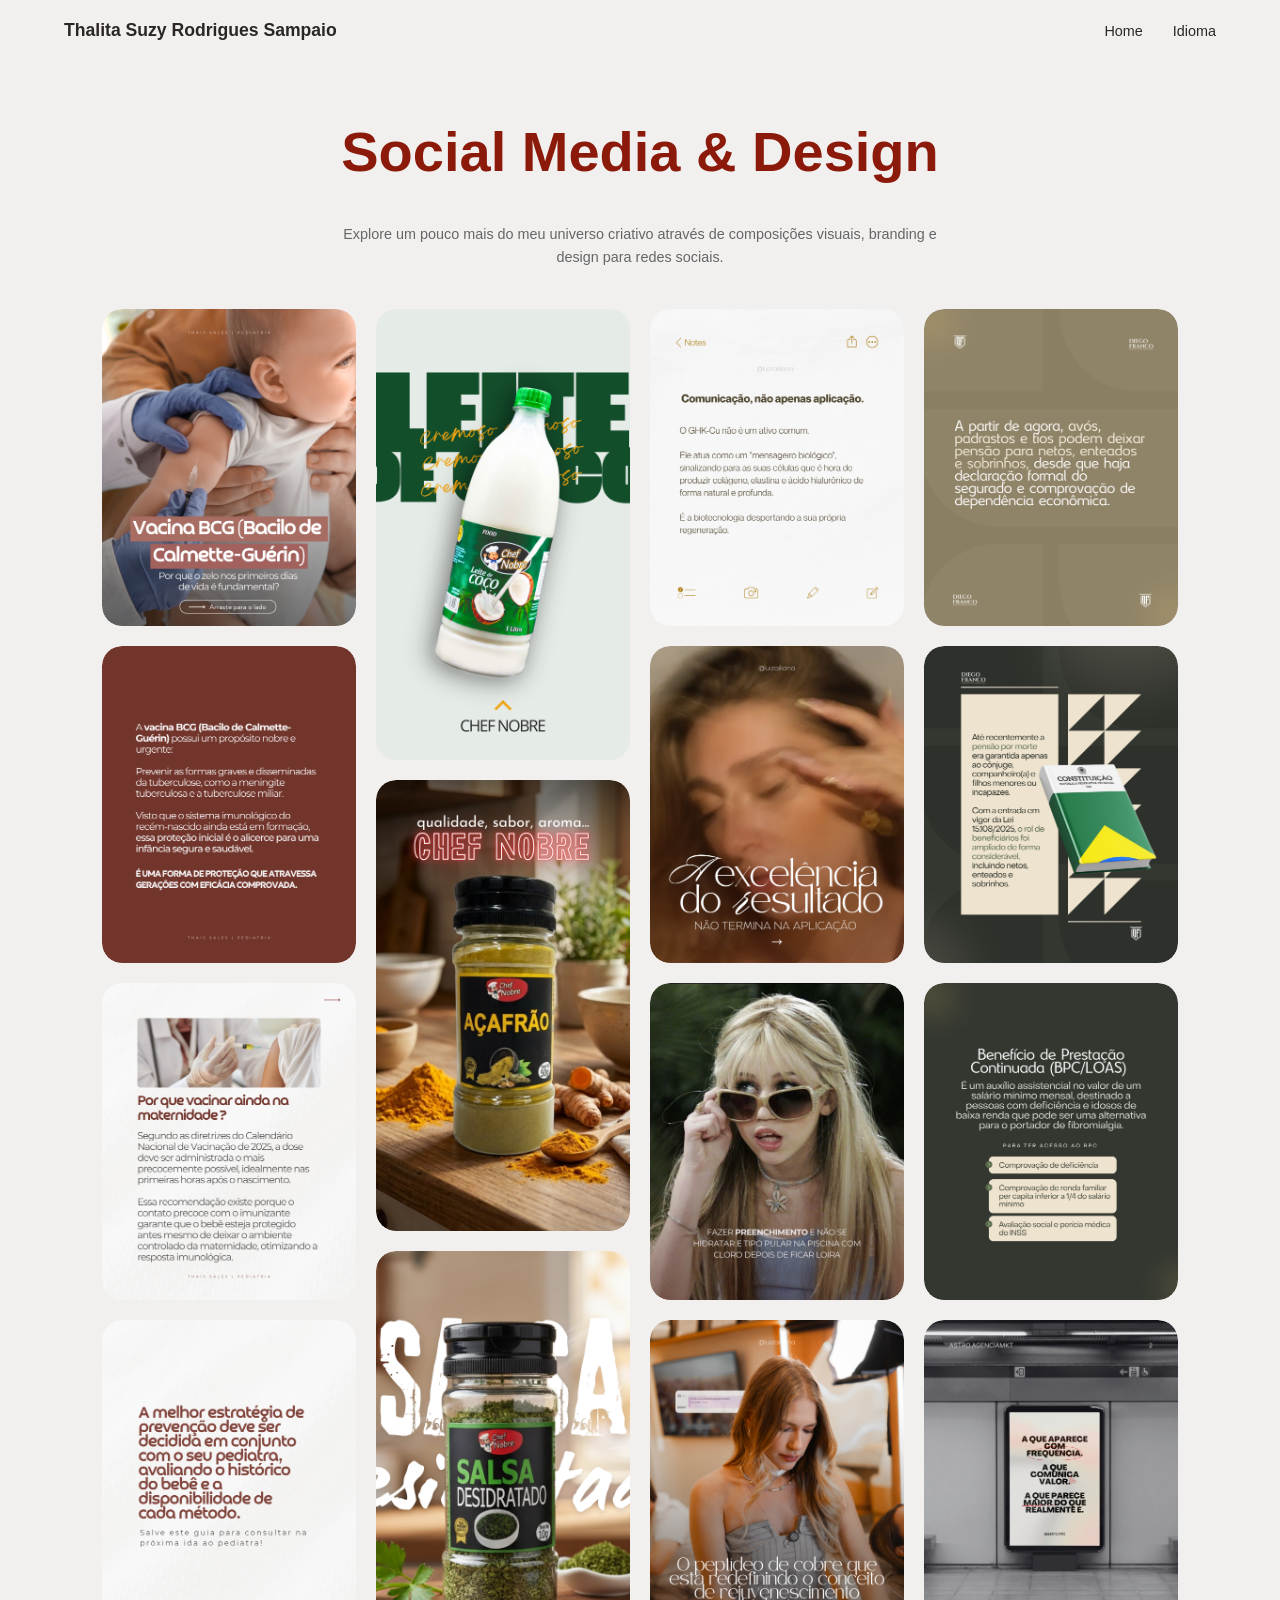
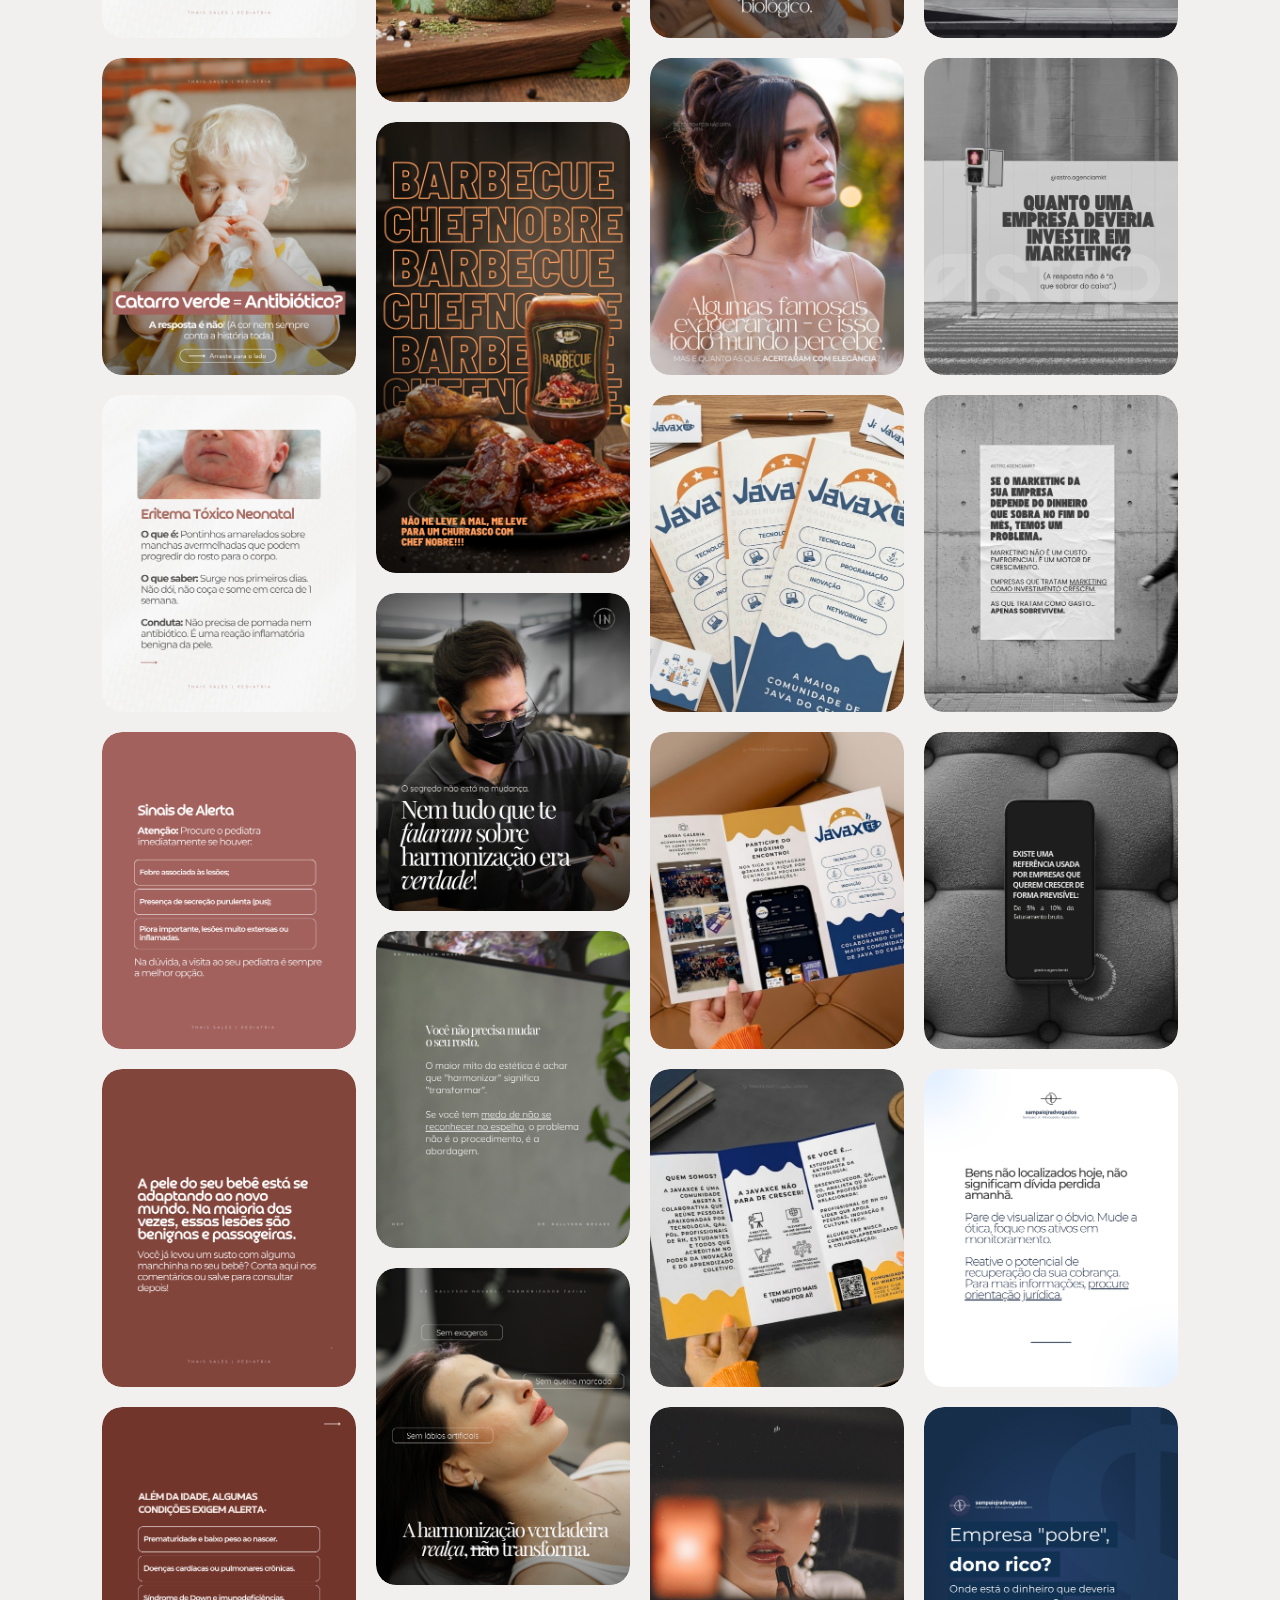
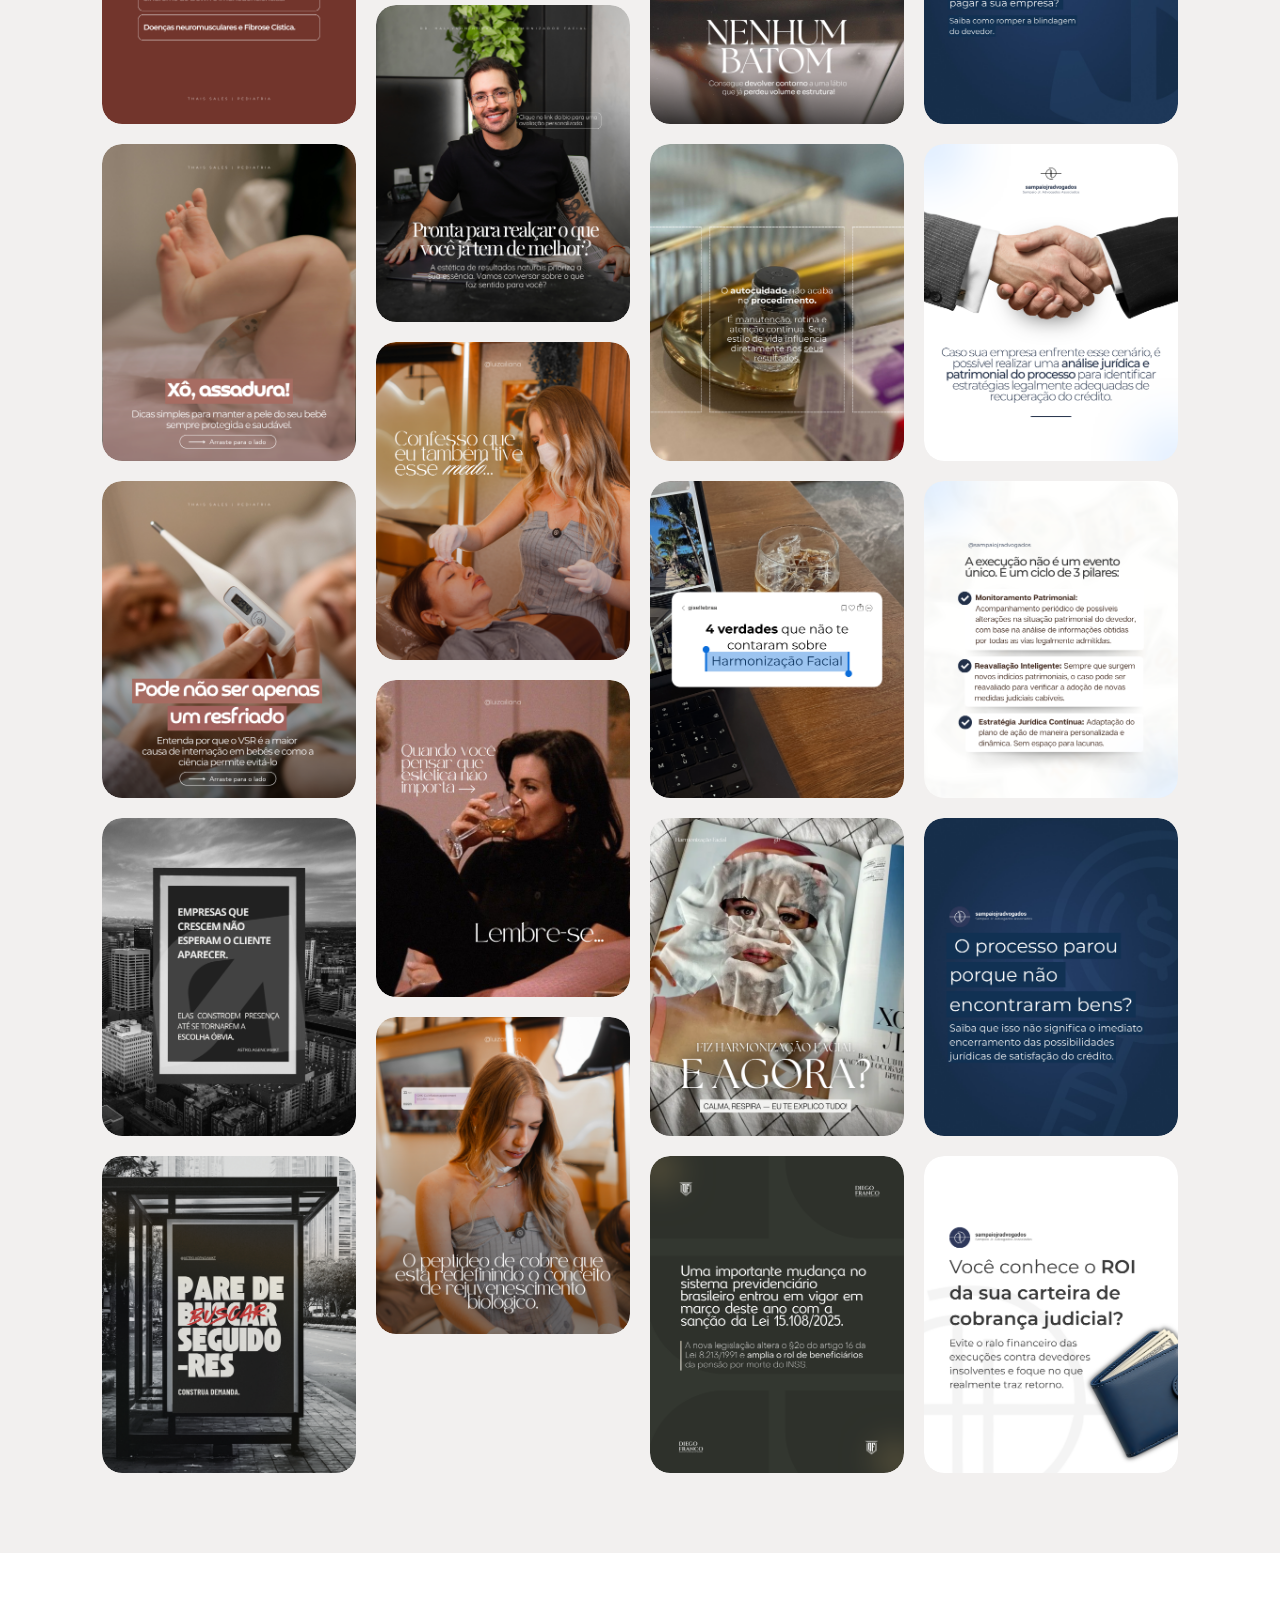
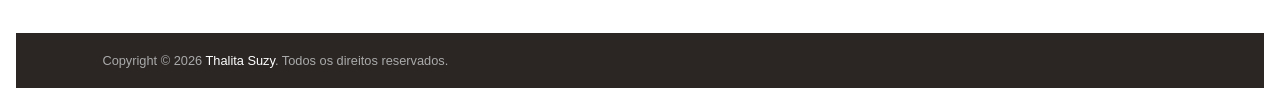
<file: social.html>
<!DOCTYPE html>
<html lang="pt-br">
<head>
    <meta charset="UTF-8">
    <meta name="viewport" content="width=device-width, initial-scale=1.0">
    <title>Social Media | Thalita Suzy</title>
    <link rel="stylesheet" href="index.css">
    <script src="main.js" defer></script>
</head>
<body id="social-page">

    <nav class="navbar">
        <div class="logo">Thalita Suzy Rodrigues Sampaio</div>
        <ul class="nav-links">
            <li><a href="index.html" data-i18n="nav_home">Home</a></li>
            <li class="dropdown-container">
                <a href="#" class="dropdown-trigger" data-i18n="nav_lang">Idioma</a>
                <ul class="dropdown-menu">
                    <li><a href="#" id="btn-pt">Português</a></li>
                    <li><a href="#" id="btn-en">Inglês</a></li>
                </ul>
            </li>
        </ul>
    </nav>

    <section class="social-header">
        <h1 class="section-title">Social Media <span>& Design</span></h1>
        <p class="brand-description" style="max-width: 600px; margin: 0 auto; text-align: center;">Explore um pouco mais do meu universo criativo através de composições visuais, branding e design para redes sociais.</p>
    </section>

    <section class="pinterest-container">
        <div class="pinterest-grid">
            <div class="pin-item"><img src="assets/socialmedia/1.png" alt="Design 1"></div>
            <div class="pin-item"><img src="assets/socialmedia/2.png" alt="Design 2"></div>
            <div class="pin-item"><img src="assets/socialmedia/3.png" alt="Design 3"></div>
            <div class="pin-item"><img src="assets/socialmedia/4.png" alt="Design 4"></div>
            <div class="pin-item"><img src="assets/socialmedia/5.png" alt="Design 5"></div>
            <div class="pin-item"><img src="assets/socialmedia/6.png" alt="Design 6"></div>
            <div class="pin-item"><img src="assets/socialmedia/7.png" alt="Design 6"></div>
            <div class="pin-item"><img src="assets/socialmedia/8.png" alt="Design 6"></div>
            <div class="pin-item"><img src="assets/socialmedia/9.png" alt="Design 6"></div>
            <div class="pin-item"><img src="assets/socialmedia/10.png" alt="Design 6"></div>
            <div class="pin-item"><img src="assets/socialmedia/11.png" alt="Design 6"></div>
            <div class="pin-item"><img src="assets/socialmedia/12.png" alt="Design 6"></div>
            <div class="pin-item"><img src="assets/socialmedia/13.png" alt="Design 6"></div>
            <div class="pin-item"><img src="assets/socialmedia/14.png" alt="Design 6"></div>
            <div class="pin-item"><img src="assets/socialmedia/15.png" alt="Design 6"></div>
            <div class="pin-item"><img src="assets/socialmedia/16.png" alt="Design 6"></div>
            <div class="pin-item"><img src="assets/socialmedia/17.png" alt="Design 6"></div>
            <div class="pin-item"><img src="assets/socialmedia/18.png" alt="Design 6"></div>
            <div class="pin-item"><img src="assets/socialmedia/19.png" alt="Design 6"></div>
            <div class="pin-item"><img src="assets/socialmedia/20.png" alt="Design 6"></div>
            <div class="pin-item"><img src="assets/socialmedia/21.png" alt="Design 6"></div>
            <div class="pin-item"><img src="assets/socialmedia/22.png" alt="Design 6"></div>
            <div class="pin-item"><img src="assets/socialmedia/23.png" alt="Design 6"></div>
            <div class="pin-item"><img src="assets/socialmedia/24.png" alt="Design 6"></div>
            <div class="pin-item"><img src="assets/socialmedia/25.png" alt="Design 6"></div>
            <div class="pin-item"><img src="assets/socialmedia/26.png" alt="Design 6"></div>
            <div class="pin-item"><img src="assets/socialmedia/27.png" alt="Design 6"></div>
            <div class="pin-item"><img src="assets/socialmedia/28.png" alt="Design 6"></div>
            <div class="pin-item"><img src="assets/socialmedia/29.png" alt="Design 6"></div>
            <div class="pin-item"><img src="assets/socialmedia/30.png" alt="Design 6"></div>
            <div class="pin-item"><img src="assets/socialmedia/31.png" alt="Design 6"></div>
            <div class="pin-item"><img src="assets/socialmedia/32.png" alt="Design 6"></div>
            <div class="pin-item"><img src="assets/socialmedia/33.png" alt="Design 6"></div>
            <div class="pin-item"><img src="assets/socialmedia/34.png" alt="Design 6"></div>
            <div class="pin-item"><img src="assets/socialmedia/35.png" alt="Design 6"></div>
            <div class="pin-item"><img src="assets/socialmedia/36.png" alt="Design 6"></div>
            <div class="pin-item"><img src="assets/socialmedia/37.png" alt="Design 6"></div>
            <div class="pin-item"><img src="assets/socialmedia/38.png" alt="Design 6"></div>
            <div class="pin-item"><img src="assets/socialmedia/39.png" alt="Design 6"></div>
            <div class="pin-item"><img src="assets/socialmedia/40.png" alt="Design 6"></div>
            <div class="pin-item"><img src="assets/socialmedia/41.png" alt="Design 6"></div>
            <div class="pin-item"><img src="assets/socialmedia/42.png" alt="Design 6"></div>
            <div class="pin-item"><img src="assets/socialmedia/43.png" alt="Design 6"></div>
            <div class="pin-item"><img src="assets/socialmedia/44.png" alt="Design 6"></div>
            <div class="pin-item"><img src="assets/socialmedia/45.png" alt="Design 6"></div>
            <div class="pin-item"><img src="assets/socialmedia/46.png" alt="Design 6"></div>
            <div class="pin-item"><img src="assets/socialmedia/47.png" alt="Design 6"></div>
            <div class="pin-item"><img src="assets/socialmedia/48.png" alt="Design 6"></div>
            <div class="pin-item"><img src="assets/socialmedia/49.png" alt="Design 6"></div>
            <div class="pin-item"><img src="assets/socialmedia/50.png" alt="Design 6"></div>
        </div>
    </section>

    <footer class="lets-connect">
        <div class="footer-bottom">
            <p data-i18n="foot_rights">Copyright © 2026 <span>Thalita Suzy</span>. Todos os direitos reservados.</p>
        </div>
    </footer>

</body>
</html>
</file>
<file: index.css>
/* =========================================
   1. DESIGN TOKENS (Variáveis Globais)
========================================= */
:root {
    --bg-color: #f2f0ef;
    --text-main: #2b2624;
    --text-light: #555555;
    --primary-color: #8b1a0a;
    --white: #ffffff;
    
    --radius-pill: 50px;
    --radius-card: 20px;
    --transition: 0.3s ease;
    
    --space-section: 80px 10%;
}

/* =========================================
   2. BASE & RESET
========================================= */
* {
    margin: 0;
    padding: 0;
    box-sizing: border-box;
    font-family: 'Inter', 'Arial', sans-serif; 
}

html {
    scroll-behavior: smooth;
    scroll-padding-top: 80px; 
}

body {
    background-color: var(--bg-color); 
    color: var(--text-main);
}

a {
    text-decoration: none;
    color: inherit;
}

/* =========================================
   3. COMPONENTES REUTILIZÁVEIS (Botões & Tags)
========================================= */
.btn-solid, .btn-outline, .btn-outline-white, .btn-outline-pill {
    display: inline-block;
    padding: 12px 25px;
    border-radius: var(--radius-pill);
    font-size: 0.85rem;
    font-weight: bold;
    cursor: pointer;
    text-align: center;
    transition: var(--transition);
}

.btn-solid { background-color: var(--primary-color); color: var(--white); border: none; }
.btn-solid:hover { opacity: 0.9; transform: translateY(-2px); }

.btn-outline { border: 1px solid var(--text-main); color: var(--text-main); }
.btn-outline:hover { background-color: var(--text-main); color: var(--white); }

.btn-outline-white { border: 1px solid var(--white); color: var(--white); }
.btn-outline-white:hover { background-color: var(--white); color: var(--text-main); }

.btn-outline-pill { border: 1px solid var(--white); color: var(--white); padding: 12px 40px; }
.btn-outline-pill:hover { background-color: var(--text-main); border-color: var(--text-main); }

.category-tag {
    background-color: var(--primary-color);
    color: var(--white);
    padding: 5px 15px;
    border-radius: var(--radius-card);
    font-size: 0.75rem;
    font-weight: bold;
}

/* =========================================
   4. NAVBAR & DROPDOWN
========================================= */
.navbar {
    display: flex;
    justify-content: space-between;
    align-items: center;
    padding: 20px 5%; 
}

.logo { font-weight: bold; font-size: 1.1rem; }
.nav-links { display: flex; list-style: none; gap: 30px; }
.nav-links a { font-size: 0.9rem; font-weight: 500; transition: var(--transition); }
.nav-links a:hover { color: var(--primary-color); }

.dropdown-container { position: relative; cursor: pointer; }
.dropdown-menu {
    display: none; 
    position: absolute;
    top: 100%; left: 0;
    background-color: var(--bg-color); 
    min-width: 120px;
    box-shadow: 0px 8px 16px rgba(0,0,0,0.1); 
    border-radius: 8px;
    z-index: 10;
    overflow: hidden;
}
.dropdown-container:hover .dropdown-menu { display: block; }
.dropdown-menu a { display: block; padding: 10px 15px; font-size: 0.85rem; }
.dropdown-menu a:hover { background-color: #e5e2e0; }

/* =========================================
   5. SEÇÕES GERAIS (Layouts)
========================================= */
.section-title {
    color: var(--primary-color);
    font-size: 3.5rem;
    line-height: 1.1;
    margin-bottom: 40px;
    font-weight: 800;
}

/* HERO */
.hero {
    display: flex;
    align-items: center;
    justify-content: space-between;
    padding: 40px 5%;
}
.year { font-size: 12rem; line-height: 0.8; margin-bottom: -10px; }
.title { font-size: 8rem; font-weight: 700; margin-bottom: 20px; }
.subtitle { font-family: 'Courier New', monospace; font-size: 0.95rem; margin-bottom: 40px; max-width: 560px; line-height: 1.5; }
.buttons { display: flex; gap: 15px; align-items: center; }

.image-container { position: relative; width: 450px; height: 550px; }
.main-image {
    width: 100%; height: 100%; overflow: hidden;
    border-radius: 100px 250px 100px 50px; 
    background-color: #ddd;
}
.main-image img { width: 100%; height: 100%; object-fit: cover; }
.star-icon {
    position: absolute; top: 20px; left: -30px;
    background-color: var(--primary-color); color: var(--white);
    width: 70px; height: 70px; border-radius: 50%;
    display: flex; justify-content: center; align-items: center;
    font-size: 2rem; border: 8px solid var(--bg-color); z-index: 2;
}

/* INTERESSES (Faixa Vermelha) */
.interests-container {
    display: flex; flex-wrap: wrap; justify-content: center;
    padding: 40px 5%; background-color: var(--primary-color); gap: 20px;
} 

/* JORNADA ACADÊMICA (Sobre) */
.academic-journey {
    display: flex; justify-content: space-between; align-items: flex-start;
    padding: var(--space-section); background-color: var(--white); gap: 40px;
}
.mockup-container { flex: 1.5; display: flex; justify-content: center; }
.iphone-img { width: 100%; max-width: 320px; filter: drop-shadow(0px 20px 40px rgba(0,0,0,0.15)); }
.education-info { flex: 2; }

.course { margin-bottom: 30px; max-width: 450px; }
.course .date { color: var(--primary-color); font-weight: bold; font-size: 0.9rem; letter-spacing: 1px; }
.course h3 { color: var(--primary-color); font-size: 1.1rem; margin: 5px 0 10px 0; text-transform: uppercase; }
.course p { font-size: 0.95rem; line-height: 1.6; color: var(--text-light); text-align: justify; }

.interests-sidebar {
    flex: 1; border-left: 2px solid var(--primary-color);
    padding-left: 20px; margin-top: 50px;
}
.interests-sidebar h4 { font-size: 1.1rem; margin-bottom: 25px; font-weight: bold; }
.interests-sidebar li { font-size: 0.95rem; margin-bottom: 15px; color: var(--text-light); }

/* ÚLTIMOS PROJETOS (Blog/Cards) */
.latest-news { padding: var(--space-section); background-color: var(--white); }
.news-header { display: flex; justify-content: space-between; align-items: flex-end; margin-bottom: 60px; }
.news-tag { color: var(--primary-color); font-weight: bold; font-size: 0.9rem; display: block; margin-bottom: 10px; }
.news-title-main { font-size: 3.5rem; font-weight: 800; color: var(--text-main); }
.news-title-main span { color: var(--primary-color); }

.view-all-btn {
    background-color: var(--text-main); color: var(--white);
    padding: 15px 30px; border-radius: var(--radius-pill);
    font-weight: bold; display: flex; align-items: center; gap: 15px; transition: var(--transition);
}
.view-all-btn:hover { background-color: var(--primary-color); }

.news-grid { display: grid; grid-template-columns: repeat(auto-fit, minmax(300px, 1fr)); gap: 30px; }
.news-card { transition: transform var(--transition); }
.news-card:hover { transform: translateY(-5px); }

.card-image { position: relative; width: 100%; height: 250px; border-radius: var(--radius-card); overflow: hidden; margin-bottom: 20px; }
.card-image img { width: 100%; height: 100%; object-fit: cover; transition: transform 0.5s ease; }
.news-card:hover .card-image img { transform: scale(1.05); }

.card-meta { display: flex; gap: 10px; margin-bottom: 15px; align-items: center; }
.post-date { color: #777; font-size: 0.8rem; }
.news-card h3 { font-size: 1.4rem; margin-bottom: 15px; line-height: 1.3; }
.news-card p { font-size: 0.9rem; color: var(--text-light); line-height: 1.6; margin-bottom: 20px; }
.read-more { font-weight: bold; border-bottom: 2px solid var(--primary-color); padding-bottom: 2px; }

/* SOCIAL MEDIA (Galeria Mosaico) */
.content-created { display: flex; padding: var(--space-section); background-color: var(--primary-color); gap: 60px; align-items: center; }
.content-info { flex: 1; max-width: 450px; }
.content-title { font-size: 5.5rem; font-weight: 800; line-height: 0.9; color: var(--white); margin-bottom: 30px; }
.content-description { font-family: 'Courier New', monospace; font-size: 0.9rem; line-height: 1.6; color: #f9f9f9; margin-bottom: 40px; }

.content-gallery { flex: 1.5; display: grid; grid-template-columns: repeat(2, 1fr); grid-template-rows: repeat(3, 200px); gap: 20px; }
.grid-item { width: 100%; height: 100%; overflow: hidden; border-radius: 30px; }
.grid-item img { width: 100%; height: 100%; object-fit: cover; transition: transform 0.5s ease; }
.grid-item:hover img { transform: scale(1.05); }
.item-1, .item-4 { grid-row: span 2; } 

/* =========================================
   6. FOOTER
========================================= */
.lets-connect { background-color: var(--white); padding: 80px 8% 0 8%; }
.footer-top { display: flex; justify-content: space-between; align-items: center; margin-bottom: 40px; }
.connect-title { font-size: 3rem; font-weight: 800; }
.connect-title span { color: var(--primary-color); }
.footer-cta-btn {
    background-color: var(--text-main); color: var(--white);
    padding: 15px 35px; border-radius: var(--radius-pill);
    font-weight: bold; display: flex; align-items: center; gap: 15px; transition: var(--transition);
}
.footer-cta-btn:hover { background-color: var(--primary-color); }

.footer-divider { border: 0; border-top: 1px solid #ddd; margin-bottom: 60px; }

.footer-content { display: grid; grid-template-columns: 1.5fr 1fr 1.2fr; gap: 40px; padding-bottom: 60px; }
.brand-logo { display: flex; align-items: center; gap: 10px; margin-bottom: 20px; }
.logo-circle {
    background-color: var(--primary-color); color: var(--white);
    width: 35px; height: 35px; display: flex; justify-content: center; align-items: center;
    border-radius: 50%; font-weight: bold;
}
.brand-description { font-size: 0.9rem; line-height: 1.6; color: #666; margin-bottom: 25px; }
.social-icons { display: flex; gap: 10px; }
.social-icon {
    width: 40px; height: 40px; border: 1px solid #ddd; border-radius: 50%;
    display: flex; justify-content: center; align-items: center; font-weight: bold; transition: var(--transition);
}
.social-icon:hover { background-color: var(--primary-color); color: var(--white); border-color: var(--primary-color); }

.footer-links h4 { color: var(--primary-color); margin-bottom: 25px; font-size: 1.1rem; }
.footer-links li { margin-bottom: 15px; font-size: 0.9rem; color: var(--text-light); list-style: none; }
.footer-links a:hover { color: var(--primary-color); }

.footer-bottom {
    background-color: var(--text-main); margin: 0 -8%; padding: 20px 8%;
    display: flex; justify-content: space-between; color: #aaa; font-size: 0.8rem;
}
.footer-bottom span { color: var(--white); }

/* =========================================
   7. RESPONSIVIDADE (Mobile)
========================================= */
@media (max-width: 992px) {
    .hero { flex-direction: column; text-align: center; }
    .year { font-size: 8rem; }
    .title { font-size: 5rem; }
    .subtitle { margin: 0 auto 40px; }
    .buttons { justify-content: center; margin-bottom: 40px; }
    
    .academic-journey, .content-created, .footer-content { flex-direction: column; }
    .content-gallery { grid-template-columns: 1fr; grid-template-rows: auto; }
    .news-header { flex-direction: column; align-items: flex-start; gap: 20px; }
}

/* =========================================
   8. PÁGINA SOCIAL MEDIA 
========================================= */
.social-header {
    text-align: center;
    padding: 60px 5% 20px 5%;
}

.social-header span {
    color: var(--primary-color);
}

.pinterest-container {
    padding: 20px 8% 80px 8%;
    background-color: var(--bg-color);
}

.pinterest-grid {
  
    column-count: 4; 
    column-gap: 20px;
}

.pin-item {
    break-inside: avoid; 
    margin-bottom: 20px;
    border-radius: var(--radius-card);
    overflow: hidden;
    transition: transform var(--transition);
    cursor: zoom-in;
}

.pin-item img {
    width: 100%;
    display: block;
    border-radius: var(--radius-card);
}

.pin-item:hover {
    transform: scale(1.03); 
}


@media (max-width: 992px) {
    .pinterest-grid { column-count: 2; }
}

@media (max-width: 600px) {
    .pinterest-grid { column-count: 1; }
}
</file>
